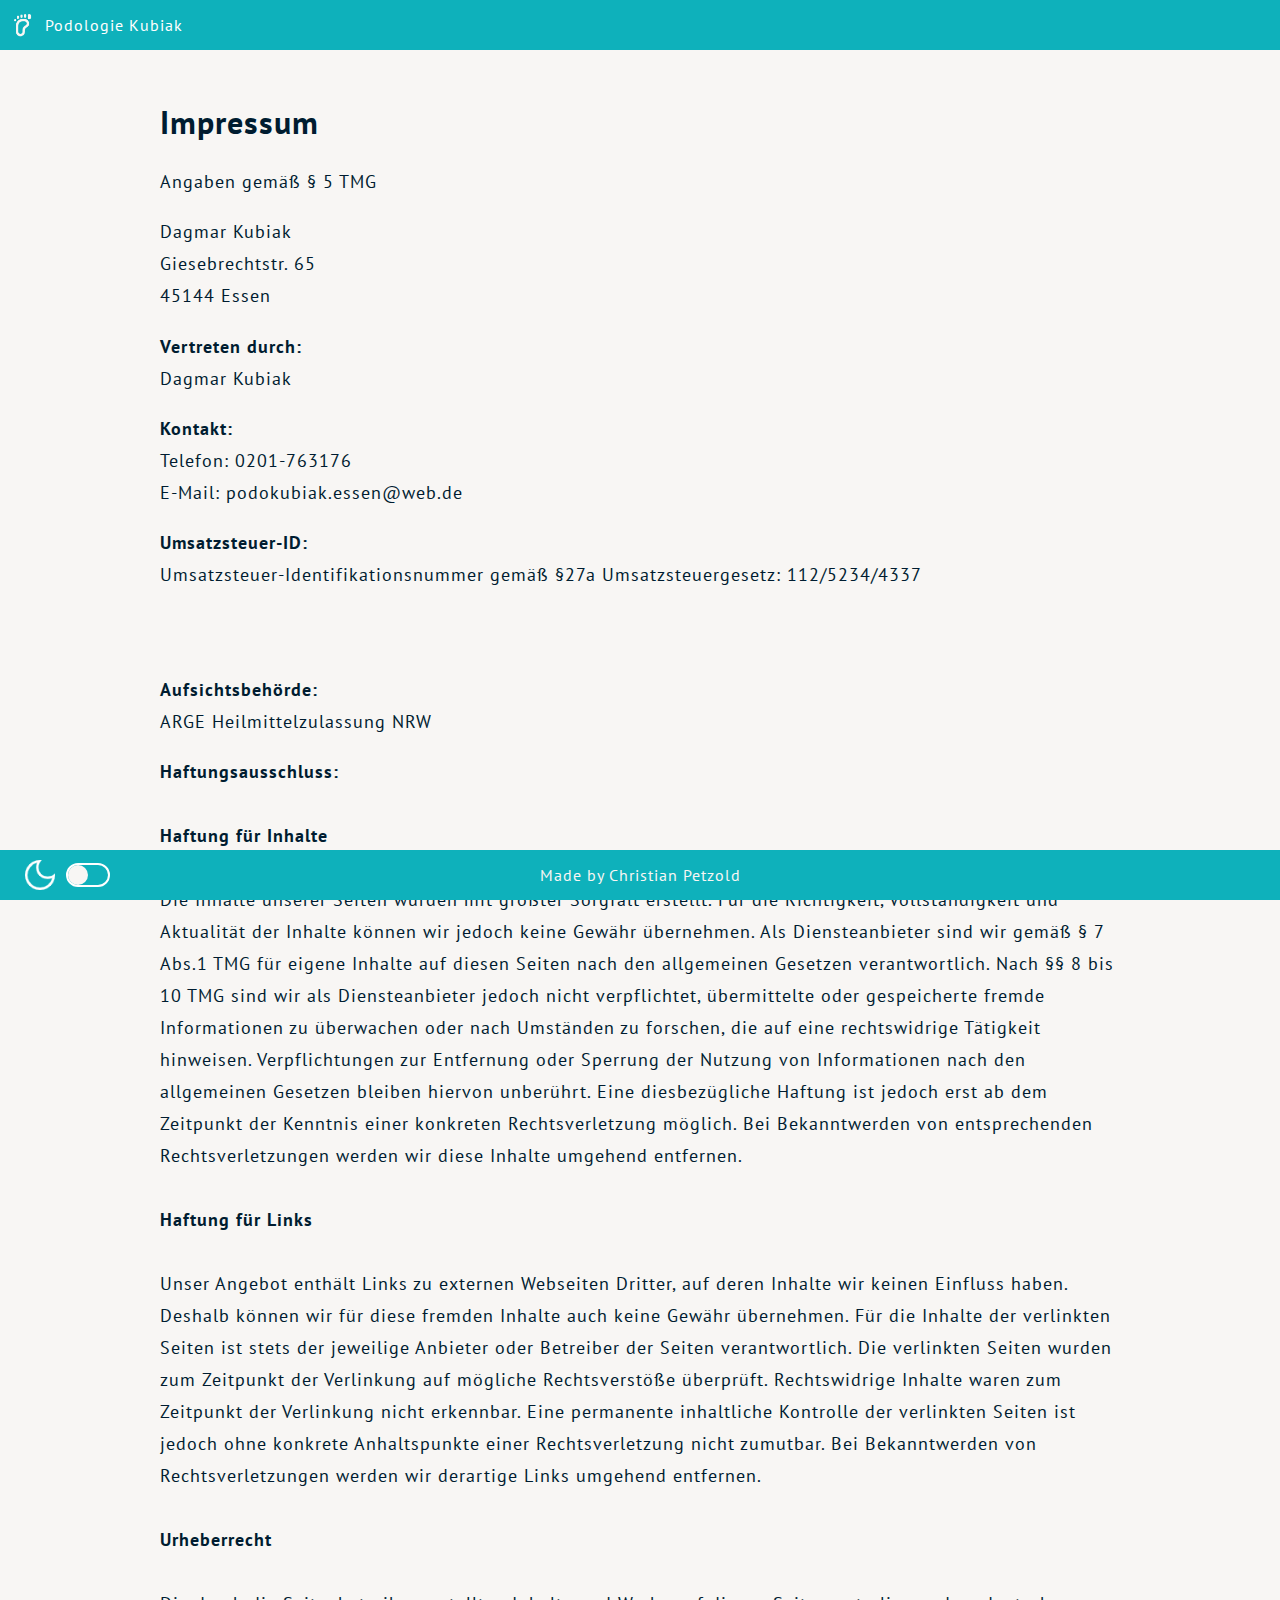
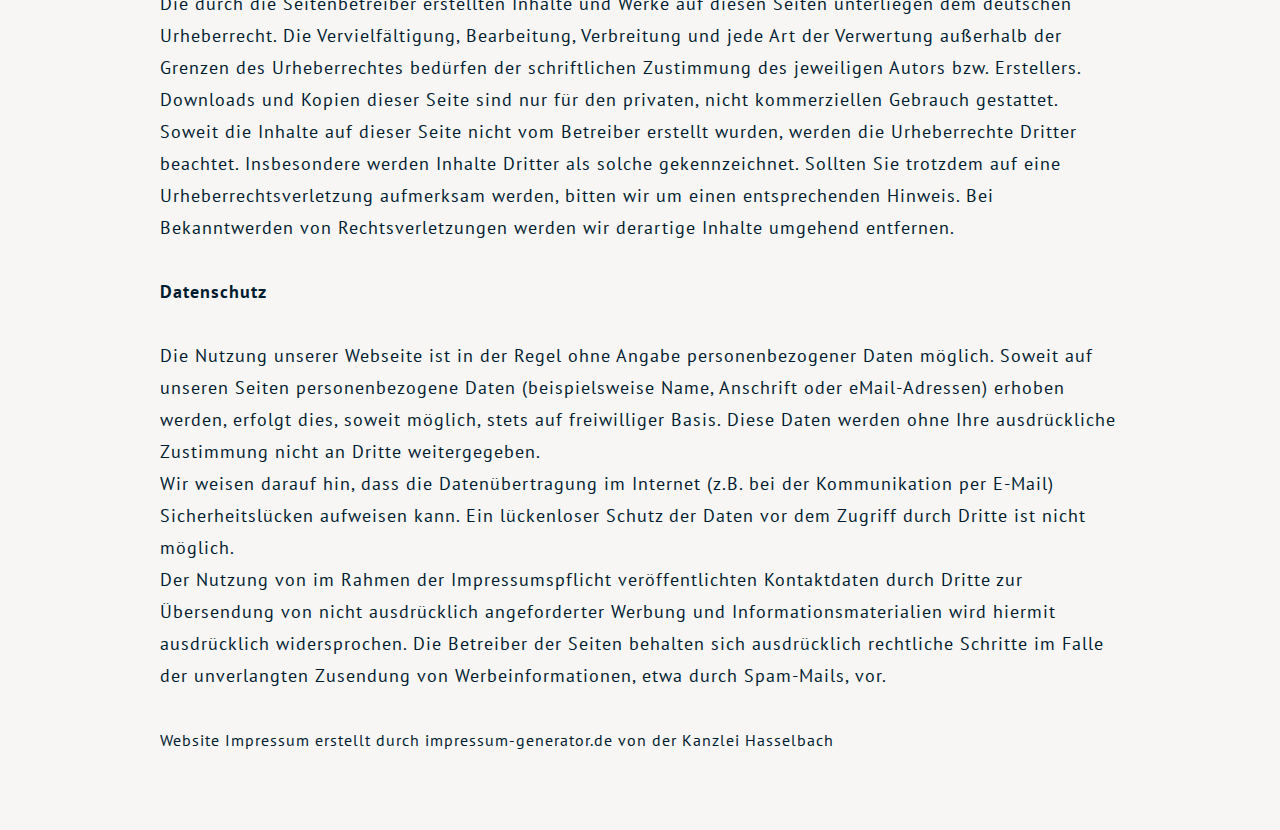
<file: impressum.html>
<!doctype html>
<html lang="en">
<head>
    <meta charset="UTF-8">
    <meta name="viewport"
          content="width=device-width, user-scalable=no, initial-scale=1.0, maximum-scale=1.0, minimum-scale=1.0, user-scalable=no">
    <meta http-equiv="X-UA-Compatible" content="ie=edge">
    <link rel="stylesheet" href="styles.css">
    <title>Impressum</title>
</head>
<body>
<header>
    <nav class="navbar">
        <div class="left">
            <img class="navbar-icon" src="assets/images/icons/foot.png" alt="Podologie Kubiak Logo">
            <a href="index.html">Podologie Kubiak</a>
        </div>
    </nav>
</header>
<div class="flex-wrapper">
    <div class="wrapper" style="margin: 80px 0">
        <div class='impressum'><h1>Impressum</h1>
            <p>Angaben gemäß § 5 TMG</p>
            <p>Dagmar Kubiak <br>
                Giesebrechtstr. 65<br>
                45144 Essen <br>
            </p>
            <p><strong>Vertreten durch: </strong><br>
                Dagmar Kubiak<br>
            </p>
            <p><strong>Kontakt:</strong> <br>
                Telefon: 0201-763176<br>
                E-Mail: <a href='mailto:podokubiak.essen@web.de'>podokubiak.essen@web.de</a></br></p>
            <p><strong>Umsatzsteuer-ID: </strong> <br>
                Umsatzsteuer-Identifikationsnummer gemäß §27a Umsatzsteuergesetz: 112/5234/4337<br><br>
                <br>
            </p>
            <p><strong>Aufsichtsbehörde:</strong><br>
                ARGE Heilmittelzulassung NRW<br></p>
            <p><strong>Haftungsausschluss: </strong><br><br><strong>Haftung für Inhalte</strong><br><br>
                Die Inhalte unserer Seiten wurden mit größter Sorgfalt erstellt. Für die Richtigkeit, Vollständigkeit
                und Aktualität der Inhalte können wir jedoch keine Gewähr übernehmen. Als Diensteanbieter sind wir gemäß
                § 7 Abs.1 TMG für eigene Inhalte auf diesen Seiten nach den allgemeinen Gesetzen verantwortlich. Nach §§
                8 bis 10 TMG sind wir als Diensteanbieter jedoch nicht verpflichtet, übermittelte oder gespeicherte
                fremde Informationen zu überwachen oder nach Umständen zu forschen, die auf eine rechtswidrige Tätigkeit
                hinweisen. Verpflichtungen zur Entfernung oder Sperrung der Nutzung von Informationen nach den
                allgemeinen Gesetzen bleiben hiervon unberührt. Eine diesbezügliche Haftung ist jedoch erst ab dem
                Zeitpunkt der Kenntnis einer konkreten Rechtsverletzung möglich. Bei Bekanntwerden von entsprechenden
                Rechtsverletzungen werden wir diese Inhalte umgehend entfernen.<br><br><strong>Haftung für
                    Links</strong><br><br>
                Unser Angebot enthält Links zu externen Webseiten Dritter, auf deren Inhalte wir keinen Einfluss haben.
                Deshalb können wir für diese fremden Inhalte auch keine Gewähr übernehmen. Für die Inhalte der
                verlinkten Seiten ist stets der jeweilige Anbieter oder Betreiber der Seiten verantwortlich. Die
                verlinkten Seiten wurden zum Zeitpunkt der Verlinkung auf mögliche Rechtsverstöße überprüft.
                Rechtswidrige Inhalte waren zum Zeitpunkt der Verlinkung nicht erkennbar. Eine permanente inhaltliche
                Kontrolle der verlinkten Seiten ist jedoch ohne konkrete Anhaltspunkte einer Rechtsverletzung nicht
                zumutbar. Bei Bekanntwerden von Rechtsverletzungen werden wir derartige Links umgehend
                entfernen.<br><br><strong>Urheberrecht</strong><br><br>
                Die durch die Seitenbetreiber erstellten Inhalte und Werke auf diesen Seiten unterliegen dem deutschen
                Urheberrecht. Die Vervielfältigung, Bearbeitung, Verbreitung und jede Art der Verwertung außerhalb der
                Grenzen des Urheberrechtes bedürfen der schriftlichen Zustimmung des jeweiligen Autors bzw. Erstellers.
                Downloads und Kopien dieser Seite sind nur für den privaten, nicht kommerziellen Gebrauch gestattet.
                Soweit die Inhalte auf dieser Seite nicht vom Betreiber erstellt wurden, werden die Urheberrechte
                Dritter beachtet. Insbesondere werden Inhalte Dritter als solche gekennzeichnet. Sollten Sie trotzdem
                auf eine Urheberrechtsverletzung aufmerksam werden, bitten wir um einen entsprechenden Hinweis. Bei
                Bekanntwerden von Rechtsverletzungen werden wir derartige Inhalte umgehend entfernen.<br><br><strong>Datenschutz</strong><br><br>
                Die Nutzung unserer Webseite ist in der Regel ohne Angabe personenbezogener Daten möglich. Soweit auf
                unseren Seiten personenbezogene Daten (beispielsweise Name, Anschrift oder eMail-Adressen) erhoben
                werden, erfolgt dies, soweit möglich, stets auf freiwilliger Basis. Diese Daten werden ohne Ihre
                ausdrückliche Zustimmung nicht an Dritte weitergegeben. <br>
                Wir weisen darauf hin, dass die Datenübertragung im Internet (z.B. bei der Kommunikation per E-Mail)
                Sicherheitslücken aufweisen kann. Ein lückenloser Schutz der Daten vor dem Zugriff durch Dritte ist
                nicht möglich. <br>
                Der Nutzung von im Rahmen der Impressumspflicht veröffentlichten Kontaktdaten durch Dritte zur
                Übersendung von nicht ausdrücklich angeforderter Werbung und Informationsmaterialien wird hiermit
                ausdrücklich widersprochen. Die Betreiber der Seiten behalten sich ausdrücklich rechtliche Schritte im
                Falle der unverlangten Zusendung von Werbeinformationen, etwa durch Spam-Mails, vor.<br>
            </p><br>
            Website Impressum erstellt durch <a href="https://www.impressum-generator.de">impressum-generator.de</a> von
            der <a href="https://www.kanzlei-hasselbach.de/" rel="nofollow">Kanzlei Hasselbach</a>
        </div>
    </div>
</div>
<footer class="footer">
    <div class="color-toggle">
        <img class="footer-icon" src="assets/images/icons/dark_mode_icon_white.png" alt="dark-mode">
        <div class="toggle">
            <div class="toggle-bar">
                <div class="toggle-circle"></div>
            </div>
        </div>
    </div>
    <span>Made by Christian Petzold</span>
</footer>
<script src="index.js"></script>
</body>
</html>
</file>
<file: styles.css>
@font-face {
    font-family: "PT Sans";
    src: url("assets/fonts/pt-sans/regular.woff");
    font-weight: normal;
}

@font-face {
    font-family: "PT Sans";
    src: url("assets/fonts/pt-sans/bold.woff");
    font-weight: bold;
}

@font-face {
    font-family: "PT Sans";
    src: url("assets/fonts/pt-sans/bold-italic.woff");
    font-weight: bold;
    font-style: italic;
}

@font-face {
    font-family: "PT Sans";
    src: url("assets/fonts/pt-sans/italic.woff");
    font-weight: normal;
    font-style: italic;
}

:root {
    --vh: null;

    --fixed-dune: #333131;
    --fixed-black-pearl: #001C30;
    --fixed-white: #F8F6F4;
    --fixed-deep-sea: #164B60;
    --fixed-turquoise: #64CCC5;
    --fixed-navy: #1B6B93;
    --fixed-rose: #E8A9A9;
    --fixed-white-ice: #D7FAFC;
    --fixed-onyx: #0e0e0f;
    --fixed-topaz: #0eb1bb;
    --fixed-geyser: #0eb1bb;

    --fixed-black-pearl-filter: invert(10%) sepia(21%) saturate(3636%) hue-rotate(175deg) brightness(91%) contrast(103%);
    --fixed-white-filter: invert(99%) sepia(81%) saturate(310%) hue-rotate(293deg) brightness(105%) contrast(94%);

    --theme-font-color: var(--fixed-black-pearl);
    --theme-overlay-color: var(--fixed-white);
    --theme-body-color: var(--fixed-white);
    --theme-nav-color: var(--fixed-topaz);
    --theme-color-filter: var(--fixed-black-pearl-filter);
    --theme-accent-color: var(--fixed-topaz);
    --theme-main-logo-background-opacity: 70%;
}

html {
    box-sizing: border-box;
}

body {
    margin: 0;
    height: calc(var(--vh, 1vh) * 100);
    width: 100vw;
    overflow-x: hidden;

    font-family: "PT Sans", sans-serif;
    letter-spacing: 1px;

    background-color: var(--theme-body-color);
    color: var(--theme-font-color);
}

p {
    font-size: 1.15rem;
    line-height: 2rem;
}

.section-divider {
    margin: 50px auto 0 auto;
    width: 100%;
    border: 1px solid var(--theme-accent-color);
}

ul{
    list-style-position: inside;
    list-style-type: none;
    padding-left: 0;
    margin-bottom: 50px;
}

li {
    font-size: 1.2rem;
    line-height: 2rem;
    margin-bottom: 15px;
}

a {
    color: var(--theme-font-color);
    text-decoration: none;
}

a:hover {
    text-decoration: underline;
}

.navbar {
    position: fixed;
    top: 0;
    width: 100%;
    height: 50px;
    display: flex;
    z-index: 6;

    background-color: var(--theme-nav-color);
    border-bottom: 2px solid var(--fixed-white);
    color: white;
    font-size: 16px;
}

.navbar-icon {
    filter: var(--fixed-white-filter);
    width: 25px;
    height: 25px;
    margin: 0 10px;
}

.navbar .left {
    position: absolute;
    height: 100%;

    display: flex;
    align-content: center;
    align-items: center;
}

.navbar .left a {
    color: white;
    text-decoration: none;
}

.navbar .left a:hover {
    color: white;
    text-decoration: underline;
    cursor: pointer;
}

.navbar .right {
    height: 100%;
    position: absolute;
    right: 10px;

    display: flex;
    align-content: center;
    align-items: center;
}

.navbar .right a {
    color: white;
    text-decoration: none;
    margin: 0 8px;
}

.navbar .right a:hover {
    cursor: pointer;
    text-decoration: underline;
}

.navbar .hamburger {
    cursor: pointer;
    display: none;
    height: 50px;
    width: 50px;
}

.bar1,
.bar2,
.bar3 {
    background-color: white;
    height: 4px;
    width: 36px;
    margin: 3px;
    border-radius: 10px;
}

.main {
    width: 100%;
}

.slideshow-overlay-content {
    position: absolute;
    height: 100%;
    width: 100%;
    display: flex;
    justify-content: center;
    align-items: center;
    flex-direction: column;
    z-index: 3;
    color: var(--theme-font-color);
}

.text-wrapper {
    display: flex;
    justify-content: center;
    align-items: center;
    flex-direction: column;

    max-width: 80%;
    padding: 30px 10px 0 10px;
}

.main-logo-wrapper {
    position: relative;
    box-sizing: border-box;
    width: 200px;
    height: 200px;

    display: flex;
    justify-content: center;
    align-items: center;
}

.main-logo {
    position: absolute;
    z-index: 2;
    height: 90%;
    width: 90%;
}

.main-logo-background {
    height: 100%;
    width: 100%;
    background-color: var(--theme-font-color);
    opacity: var(--theme-main-logo-background-opacity);
    border-radius: 60%;
}

.main-logo-title {
    margin: 10px 10px 5px 10px;
    font-size: 2.5rem;
    letter-spacing: 3px;
    line-height: 4rem;
    text-align: center;
    font-weight: bold;
}

.main-logo-description {
    margin: 0 10px 30px 10px;
    font-size: 1.2rem;
    text-align: center;
    letter-spacing: 3px;
    line-height: 1.5rem;
    font-weight: bold;
}

.slideshow-wrapper {
    position: relative;
    width: 100%;
    height: 100vh;
}

.slideshow-overlay-content .info-grid {
    padding-top: 20px;
    display: grid;
    grid-template-areas:
    "phone"
    "time"
    "address";
}

.slideshow-overlay-content .info-grid .info-grid-item:last-of-type {
    border-bottom: 1px solid var(--theme-font-color);
}

.slideshow-overlay-content .info-grid .info-grid-item {
    padding: 20px 0;
    display: flex;
    align-content: center;
    align-items: center;
    border-top: 1px solid var(--theme-font-color);
}


.slideshow-overlay-content .info-grid .info-grid-item img {
    filter: var(--theme-color-filter);
    width: 30px;
    height: 30px;
    padding: 5px 20px;
}

.slideshow-overlay-content .info-grid .info-grid-item .time-table {
    margin: 5px 0;
    display: grid;
    grid-template-areas:
    "text1 time1"
    "text2 time2"
    "text3 time3";
}

.slideshow-overlay-content .info-grid .info-grid-item p {
    width: 280px;
    margin: 5px 10px;
    font-weight: bold;
    font-size: 1.1rem;
}

.slideshow-overlay {
    position: absolute;
    height: 100%;
    width: 100%;
    background-color: var(--theme-overlay-color);
    opacity: 80%;
    z-index: 2;
}

.slideshow {
    position: absolute;
    height: 100%;
    width: 100%;
    overflow: hidden;
    z-index: 1;
}

.slideshow-image {
    height: 100%;
    width: 100%;
}

.slideshow-image img {
    object-fit: cover;
    filter: blur(5px);
    width: 100%;
    height: 100%;
}

.slideshow-2-wrapper {
    position: relative;
    height: clamp(300px, 600px, 50vh);
    border: 3px solid var(--theme-accent-color);
    box-sizing: border-box;
    width: 100%;
    overflow: hidden;
}

.slideshow-2 {
    position: absolute;
    height: 100%;
    width: 100%;
    overflow: hidden;
}

.slideshow-2-image {
    width: 100%;
    height: 100%;
}

.slideshow-2-image img {
    object-fit: cover;
    width: 100%;
    height: 100%;
}

.flex-wrapper {
    display: flex;
    justify-content: center;
}

.wrapper {
    width: clamp(250px, 75%, 1000px);
    margin-bottom: 60px;
}

.section-header {
    padding-top: 50px;
    display: flex;
    align-items: center;
    align-content: center;

}

.section-header img {
    width: 36px;
    height: 36px;
}

h2 {
    font-size: 2rem;
    padding: 0 0 0 10px;
    margin: 0;
}

h3 {
    color: var(--theme-accent-color);
}

#treatment-grid {
    margin-top: 30px;
    display: grid;
    grid-template-columns: repeat(3, 1fr);
    align-items: center;
    column-gap: 40px;
    row-gap: 30px;
}

#treatment-grid img {
    height: 200px;
    width: 200px;
    object-fit: cover;
    border-radius: 50%;
}

#tt1 {
    grid-column: 1/3;
    grid-row: 1;
}

#ti1 {
    grid-column: 3;
    grid-row: 1;
}

#ti2 {
    grid-column: 1;
    grid-row: 2;
    filter: grayscale(1);
}

#tt2 {
    grid-column: 2/4;
    grid-row: 2;
}

#tt3 {
    grid-column: 1/3;
    grid-row: 3;
}

#ti3 {
    grid-column: 3;
    grid-row: 3;
}

#ti4 {
    grid-column: 1;
    grid-row: 4;
}

#tt4 {
    grid-column: 2/4;
    grid-row: 4;
}


.transit-list p {
    margin: 0;
}

.map-img {
    width: clamp(200px, 1000px, 100%);
    border: 3px solid var(--theme-accent-color);
    box-sizing: border-box;
}

footer {
    height: 50px;
    width: 100%;
    z-index: 6;

    position: fixed;
    bottom: 0;
    display: flex;
    justify-content: center;
    align-items: center;

    border-top: 2px solid var(--fixed-white);
    background-color: var(--theme-nav-color);
}

footer span {
    color: var(--fixed-white);
}

footer .color-toggle {
    position: absolute;
    display: flex;
    justify-content: center;
    align-items: center;
    left: 20px;
}

footer .color-toggle .toggle {
    position: relative;
    display: flex;
    justify-content: center;
    align-items: center;
}

footer .color-toggle .toggle .toggle-bar {
    width: 40px;
    height: 20px;
    margin: 0 6px;

    border: 2px solid white;
    border-radius: 14px;
    background-color: var(--theme-nav-color);
}

footer .color-toggle .toggle .toggle-bar .toggle-circle {
    height: 20px;
    width: 20px;
    border-radius: 50%;

    background-color: var(--fixed-white);
    position: absolute;
    left: 8px;
    z-index: 2;
}

.activateDarkMode {
    transform: translateX(20px);
}

.changeSliderColor {
    background-color: var(--fixed-turquoise) !important;
}

footer img {
    width: 40px;
}

footer a:hover {
    cursor: pointer;
    text-decoration: underline;
}

.animateBar1 {
    animation: flipBar1 0.4s;
    animation-fill-mode: forwards;
}

.animateBar2 {
    animation: fadeBar2 0.4s;
    animation-fill-mode: forwards;
}

.animateBar3 {
    animation: flipBar3 0.4s;
    animation-fill-mode: forwards;
}

.mobileNav {
    width: 80px;
    height: 100vh;
    display: flex;
    flex-direction: column;
    justify-content: center;
    align-items: center;
    top: 0;
    right: -160px;
    position: fixed;

    transition: transform 0.7s;
    z-index: 5;

    background-color: var(--theme-nav-color);
    border-left: 2px solid var(--fixed-white);
}

.mobileNav a img {
    filter: var(--fixed-white-filter);
    height: 35px;
    margin: 10px 0;
}

.mobileNav hr {
    width: 5px;
    margin: 5px 0;
}

.openDrawer {
    transform: translateX(-160px);
}

.whiteFilter {
    filter: invert(99%) sepia(81%) saturate(310%) hue-rotate(293deg) brightness(105%) contrast(94%);
}


@media only screen and (max-width: 768px) {

    h2 {
        font-size: 1.9rem;
    }

    h3 {
        font-size: 1.1rem;
    }

    p {
        font-size: 0.9rem;
        line-height: 1.6rem;
    }

    .main-logo-wrapper {
        width: 150px;
        height: 150px;
    }

    .main-logo-title {
        font-size: 2rem;
        line-height: 2.5rem;

    }

    .main-logo-description {
        font-size: 0.7rem;
    }

    .slideshow-overlay-content .info-grid .info-grid-item p {
        width: 200px;
        margin: 5px 5px;
        font-size: 0.8rem;
        letter-spacing: 0;
    }

    .slideshow-overlay-content .info-grid .info-grid-item img {
        width: 25px;
        height: 25px;
        margin: 0;
        padding: 5px 20px 5px 0;
    }

    .wrapper {
        margin: 0 20px;
    }

    .navbar .right {
        display: none;
    }

    .navbar .hamburger {
        position: absolute;
        right: 10px;
        display: flex;
        flex-direction: column;
        justify-content: center;
        align-items: center;
    }

    #treatment-grid {
        grid-template-columns: 1fr;
        justify-content: center;
        row-gap: 10px;
        padding: 30px;
        border: 2px solid var(--theme-accent-color);
    }


    #treatment-grid img {
        justify-self: center;
        height: 120px;
        width: 120px;
        border-radius: 50%;
    }

    #tt1 {
        grid-column: 1;
        grid-row: 2;
    }

    #ti1 {
        grid-column: 1;
        grid-row: 1;
    }

    #ti2 {
        grid-column: 1;
        grid-row: 3;
    }

    #tt2 {
        grid-column: 1;
        grid-row: 4;
    }

    #tt3 {
        grid-column: 1;
        grid-row: 6;
    }

    #ti3 {
        grid-column: 1;
        grid-row: 5;
    }

    #ti4 {
        grid-column: 1;
        grid-row: 7;
    }

    #tt4 {
        grid-column: 1;
        grid-row: 8;
    }

    footer span {
        display: none;
    }

    footer .color-toggle {
        position: static;
        align-self: center;
    }
}

@media only screen and  (max-width: 480px) {

    p {
        font-size: 0.8rem;
        line-height: 1.2rem;
    }

    h2 {
        font-size: 1.4rem;
    }

    h3 {
        font-size: 1rem;
    }

    .text-wrapper {
        padding: 10px 0 0 0;
    }

    .main-logo-wrapper {
        width: 120px;
        height: 120px;
    }

    .main-logo-title {
        font-size: 1.3rem;
        line-height: 2rem;
    }

    .main-logo-description {
        display: none;
    }

    .slideshow-overlay-content .info-grid {
        padding: 30px;
    }

    .slideshow-overlay-content .info-grid .info-grid-item {
        padding: 10px 0;
    }

    .slideshow-overlay-content .info-grid .info-grid-item p {
        width: 130px;
        margin: 5px 0;
        font-size: 0.75rem;
        letter-spacing: 0;
    }

    .slideshow-overlay-content .info-grid .info-grid-item img {
        width: 20px;
        height: 20px;
        padding: 5px 10px 5px 0;
    }

    #treatment-grid {
        grid-template-columns: 1fr;
        justify-content: center;
        row-gap: 6px;
        padding: 15px;
        border: 2px solid var(--theme-accent-color);
    }

    #treatment-grid img {
        justify-self: center;
        height: 90px;
        width: 90px;
        border-radius: 50%;
    }

}

@media only screen and (max-width: 300px) {

    .slideshow-overlay-content .info-grid .info-grid-item p {
        width: 120px;
        font-size: 0.7rem;
    }

    .slideshow-overlay-content .info-grid .info-grid-item img {
        width: 20px;
        height: 20px;
        padding: 5px 10px;
    }

    .navbar .left .navbar-icon {
        display: none;
    }

    .navbar .left a {
        margin-left: 10px;
    }

    h2 {
        font-size: 1.2rem;
    }


}

@media only screen and (min-width: 769px) {
    .mobileNav {
        transform: translateX(160px);
    }
}

@keyframes flipBar1 {
    from {
        transform: rotate(0deg);
    }
    to {
        transform: rotate(45deg) translate(4px, 10px);
    }
}

@keyframes reverseFlipBar1 {
    from {
        transform: rotate(45deg) translate(4px, 10px);
    }
    to {
        transform: rotate(0deg);
    }
}

@keyframes flipBar3 {
    from {
        transform: rotate(0deg);
    }
    to {
        transform: rotate(-45deg) translate(4px, -10px);
    }
}

@keyframes fadeBar2 {
    from {
        transform: scaleX(1);
        opacity: 1;
    }
    to {
        transform: scaleX(0);
    }
}
</file>
